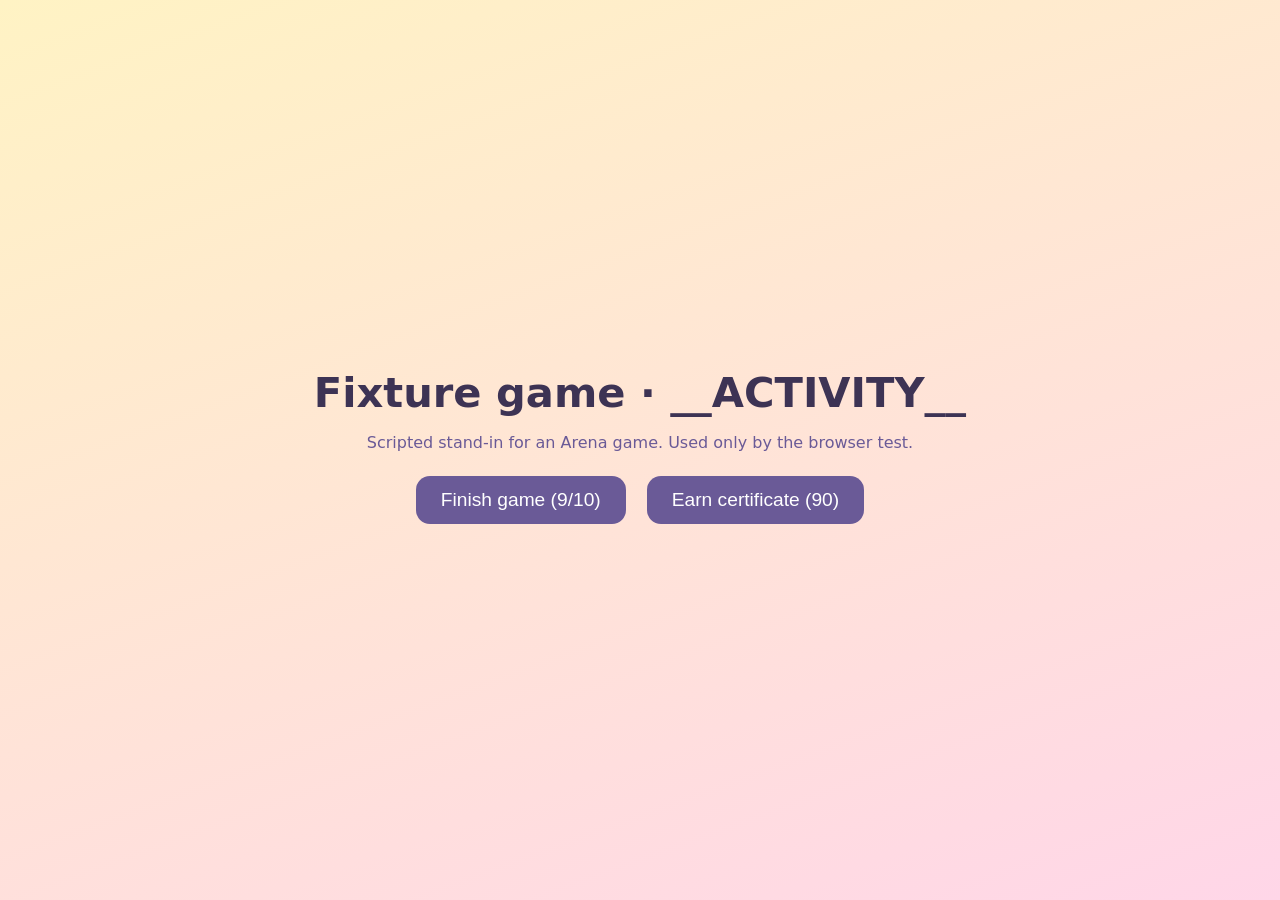
<file: tests/e2e/fixtures/fake-game.html>
<!doctype html>
<html lang="en">
<head>
<meta charset="utf-8">
<meta name="viewport" content="width=device-width,initial-scale=1,viewport-fit=cover">
<title>Fixture game</title>
<style>
  html,body{margin:0;height:100%;font-family:system-ui,sans-serif}
  body{display:grid;place-items:center;background:linear-gradient(160deg,#FFF3C4,#FFD6E8)}
  main{text-align:center;padding:24px}
  h1{font-size:clamp(1.6rem,6vw,2.6rem);margin:0 0 8px;color:#3D3354}
  p{color:#6A5A97}
  button{margin:8px;font-size:1.2rem;padding:.7em 1.3em;border-radius:14px;border:0;background:#6A5A97;color:#fff;cursor:pointer}
</style>
</head>
<body>
<main>
  <h1>Fixture game · __ACTIVITY__</h1>
  <p>Scripted stand-in for an Arena game. Used only by the browser test.</p>
  <button id="finish" type="button">Finish game (9/10)</button>
  <button id="cert" type="button">Earn certificate (90)</button>
</main>
<script>
  /* Same contract a cooperating game uses. Embedded: parent. New tab: opener. */
  var ACTIVITY = '__ACTIVITY__';
  function reply() { return window.parent !== window ? window.parent : window.opener; }
  function send(payload) {
    var target = reply();
    if (!target) return false;
    target.postMessage(Object.assign({ source: 'schools-bridge-game', activityId: ACTIVITY }, payload), '*');
    return true;
  }
  document.getElementById('finish').addEventListener('click', function () { send({ type: 'completed', score: 9, maxScore: 10 }); });
  document.getElementById('cert').addEventListener('click', function () { send({ type: 'certificate', score: 90, title: 'Fixture certificate' }); });
</script>
</body>
</html>
</file>
